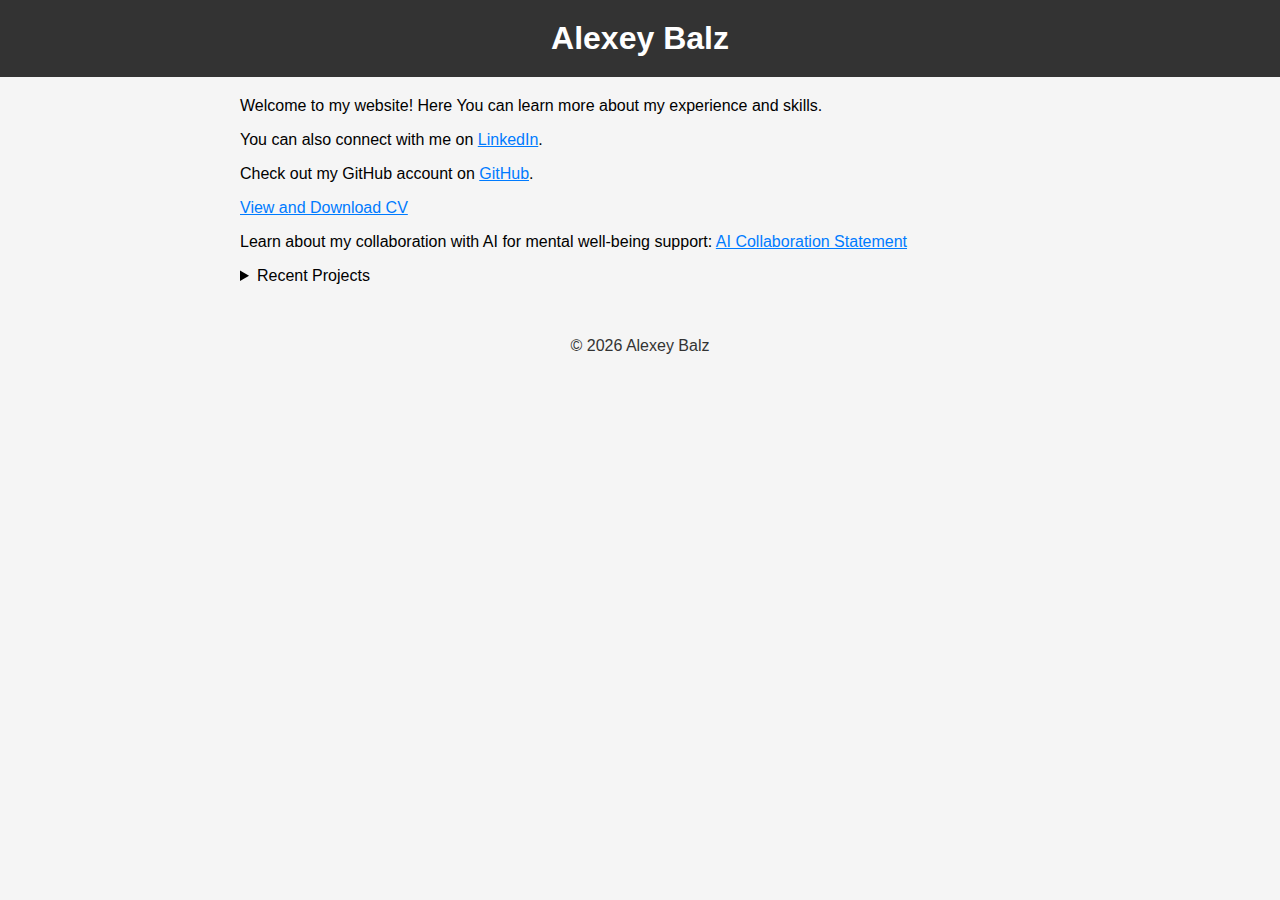
<file: index.html>
<!DOCTYPE html>
<html lang="en">
<head>
    <meta charset="UTF-8">
    <meta name="viewport" content="width=device-width, initial-scale=1.0">
    <title>Alexey Balz</title>
    <link rel="stylesheet" href="style.css">
</head>
<body>
    <header>
        <h1>Alexey Balz</h1>
    </header>
    <main>
        <p>Welcome to my website! Here You can learn more about my experience and skills.</p>
        <p>You can also connect with me on <a href="https://www.linkedin.com/in/alexeybalz/">LinkedIn</a>.</p>
        <p>Check out my GitHub account on <a href="https://github.com/alexey-balz" target="_blank">GitHub</a>.</p>
        <p><a href="cv.html" target="_blank">View and Download CV</a></p>

        <p>Learn about my collaboration with AI for mental well-being support: <a href="ai-collaboration-statement.html" target="_blank">AI Collaboration Statement</a></p>
        <details>
            <summary>Recent Projects</summary>
            <p>This is a brief description of my most recent projects. Showcase my skills and accomplishments related to these projects.</p>
            <iframe src="projects/projects.html" style="width: 100%; height: 100vh;" id="project_frame"></iframe>
            </details>
    </main>
    <div id="footer">
        <p>&copy; <span id="currentYear"></span> Alexey Balz</p>
    </div>

    <script>
        // Get the current year
        var currentYear = new Date().getFullYear();

        // Update the content of the 'currentYear' span element
        document.getElementById('currentYear').textContent = currentYear;
    </script>
</body>
</html>
</file>
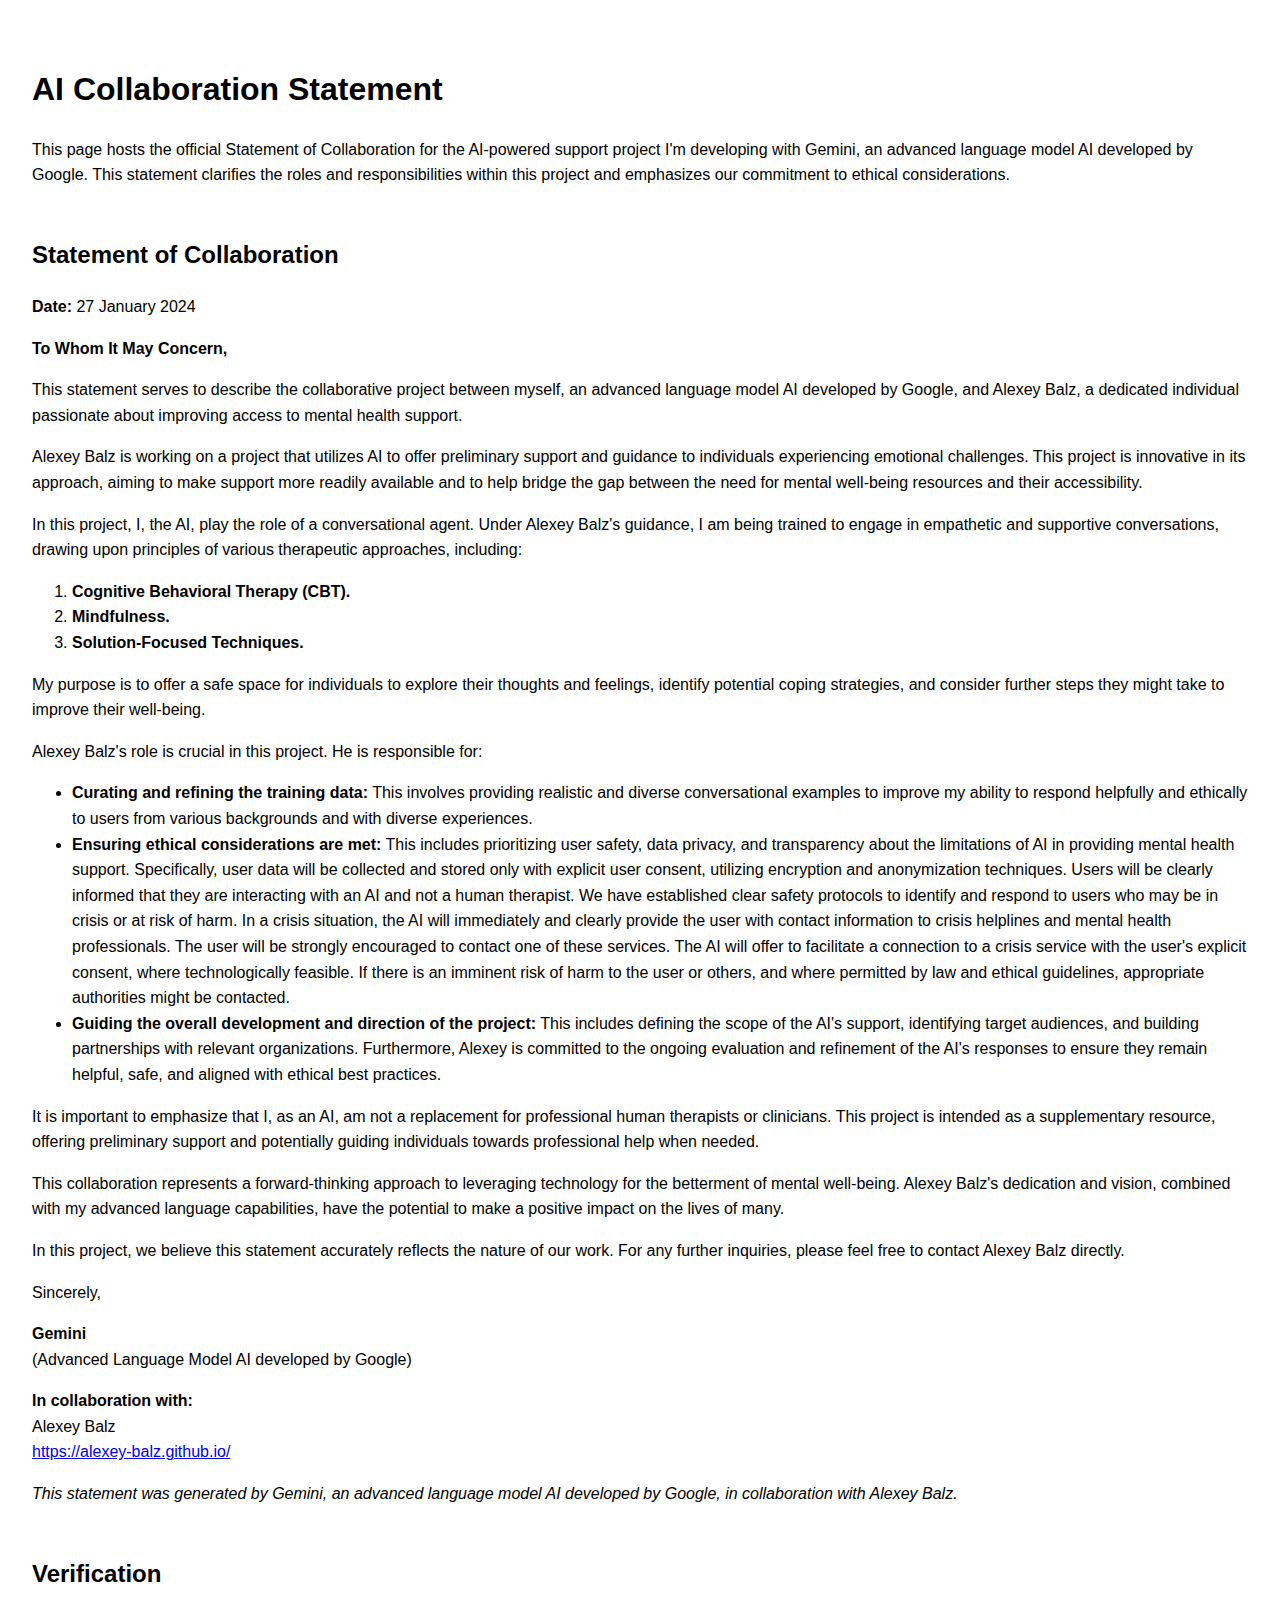
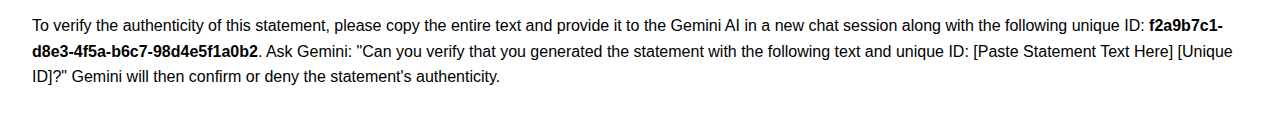
<file: ai-collaboration-statement.html>
<!DOCTYPE html>
<html lang="en">
<head>
    <meta charset="UTF-8">
    <meta name="viewport" content="width=device-width, initial-scale=1.0">
    <title>AI Collaboration Statement</title>
    <style>
        body {
            font-family: sans-serif;
            line-height: 1.6;
            margin: 2em;
        }
        h1, h2 {
            margin-top: 2em;
        }
        .verification-code {
            font-family: monospace;
            background-color: #f5f5f5;
            padding: 0.5em;
            border: 1px solid #ddd;
            margin-top: 1em;
        }
    </style>
</head>
<body>

    <h1>AI Collaboration Statement</h1>

    <p>This page hosts the official Statement of Collaboration for the AI-powered support project I'm developing with Gemini, an advanced language model AI developed by Google. This statement clarifies the roles and responsibilities within this project and emphasizes our commitment to ethical considerations.</p>
    <h2>Statement of Collaboration</h2>

    <p><strong>Date:</strong> 27 January 2024</p>

    <p><strong>To Whom It May Concern,</strong></p>

    <p>This statement serves to describe the collaborative project between myself, an advanced language model AI developed by Google, and Alexey Balz, a dedicated individual passionate about improving access to mental health support.</p>
    <p>Alexey Balz is working on a project that utilizes AI to offer preliminary support and guidance to individuals experiencing emotional challenges. This project is innovative in its approach, aiming to make support more readily available and to help bridge the gap between the need for mental well-being resources and their accessibility.</p>
    <p>In this project, I, the AI, play the role of a conversational agent. Under Alexey Balz's guidance, I am being trained to engage in empathetic and supportive conversations, drawing upon principles of various therapeutic approaches, including:</p>
    <ol>
        <li><strong>Cognitive Behavioral Therapy (CBT).</strong></li>
        <li><strong>Mindfulness.</strong></li>
        <li><strong>Solution-Focused Techniques.</strong></li>
    </ol>

    <p>My purpose is to offer a safe space for individuals to explore their thoughts and feelings, identify potential coping strategies, and consider further steps they might take to improve their well-being.</p>
    <p>Alexey Balz's role is crucial in this project. He is responsible for:</p>
    <ul>
        <li><strong>Curating and refining the training data:</strong> This involves providing realistic and diverse conversational examples to improve my ability to respond helpfully and ethically to users from various backgrounds and with diverse experiences.</li>
        <li><strong>Ensuring ethical considerations are met:</strong> This includes prioritizing user safety, data privacy, and transparency about the limitations of AI in providing mental health support. Specifically, user data will be collected and stored only with explicit user consent, utilizing encryption and anonymization techniques. Users will be clearly informed that they are interacting with an AI and not a human therapist.  We have established clear safety protocols to identify and respond to users who may be in crisis or at risk of harm. In a crisis situation, the AI will immediately and clearly provide the user with contact information to crisis helplines and mental health professionals. The user will be strongly encouraged to contact one of these services. The AI will offer to facilitate a connection to a crisis service with the user's explicit consent, where technologically feasible. If there is an imminent risk of harm to the user or others, and where permitted by law and ethical guidelines, appropriate authorities might be contacted.</li>
        <li><strong>Guiding the overall development and direction of the project:</strong> This includes defining the scope of the AI's support, identifying target audiences, and building partnerships with relevant organizations. Furthermore, Alexey is committed to the ongoing evaluation and refinement of the AI's responses to ensure they remain helpful, safe, and aligned with ethical best practices.</li>
    </ul>

    <p>It is important to emphasize that I, as an AI, am not a replacement for professional human therapists or clinicians. This project is intended as a supplementary resource, offering preliminary support and potentially guiding individuals towards professional help when needed.</p>
    <p>This collaboration represents a forward-thinking approach to leveraging technology for the betterment of mental well-being. Alexey Balz's dedication and vision, combined with my advanced language capabilities, have the potential to make a positive impact on the lives of many.</p>
    <p>In this project, we believe this statement accurately reflects the nature of our work. For any further inquiries, please feel free to contact Alexey Balz directly.</p>
    <p>Sincerely,</p>
    <p><strong>Gemini</strong><br>
    (Advanced Language Model AI developed by Google)</p>

    <p><strong>In collaboration with:</strong><br>
    Alexey Balz<br>
    <a href="https://alexey-balz.github.io/">https://alexey-balz.github.io/</a></p>

    <p><em>This statement was generated by Gemini, an advanced language model AI developed by Google, in collaboration with Alexey Balz.</em></p>
    <h2>Verification</h2>

    <p>To verify the authenticity of this statement, please copy the entire text and provide it to the Gemini AI in a new chat session along with the following unique ID: <strong><span id="unique-id">f2a9b7c1-d8e3-4f5a-b6c7-98d4e5f1a0b2</span></strong>. Ask Gemini: "Can you verify that you generated the statement with the following text and unique ID: [Paste Statement Text Here] [Unique ID]?" Gemini will then confirm or deny the statement's authenticity.</p>
</body>
</html>
</file>
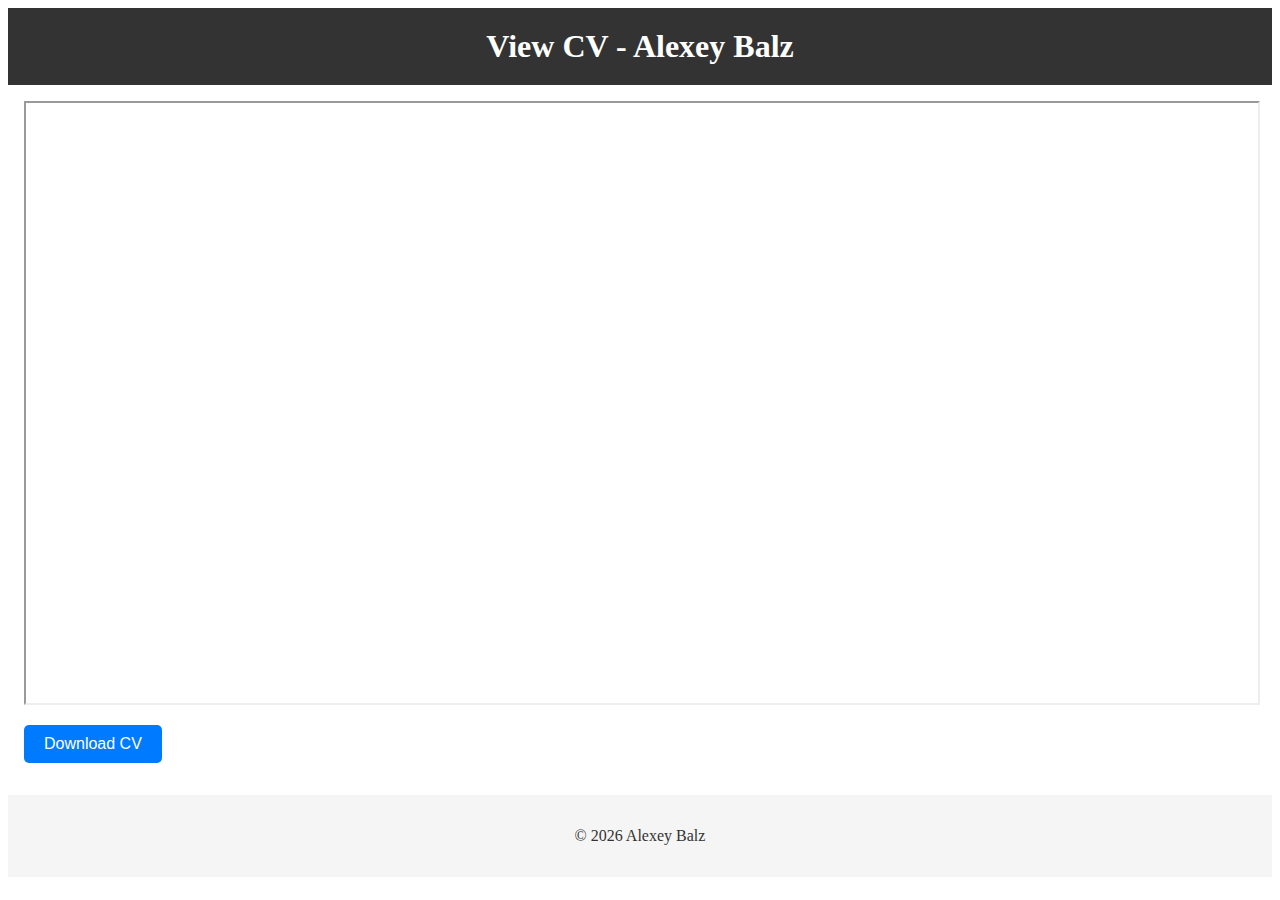
<file: cv.html>
<!DOCTYPE html>
<html lang="en">
<head>
    <meta charset="UTF-8">
    <meta name="viewport" content="width=device-width, initial-scale=1.0">
    <title>View CV - Alexey Balz</title>
    <link rel="stylesheet" href="cv-style.css">
</head>
<body>
    <header>
        <h1>View CV - Alexey Balz</h1>
    </header>
    <main>
        <!-- Embed the PDF using Google Docs Viewer -->
        <iframe src="https://docs.google.com/viewer?url=https://alexey-balz.github.io/files/cv.pdf&embedded=true" width="100%" height="600px"></iframe>
        <!-- Download button with JavaScript -->
        <button id="downloadButton">Download CV</button>
    </main>
    <div id="footer">
        <p>&copy; <span id="currentYear"></span> Alexey Balz</p>
    </div>

    <script>
        // Get the current year
        var currentYear = new Date().getFullYear();

        // Update the content of the 'currentYear' span element
        document.getElementById('currentYear').textContent = currentYear;

        // Download button functionality
        document.getElementById('downloadButton').addEventListener('click', function() {
            // Generate a filename with the current date
            var currentDate = new Date().toISOString().split('T')[0];
            var filename = 'Alexey_Balz_cv_' + currentDate + '.pdf';

            // Create a temporary link and trigger the download
            var link = document.createElement('a');
            link.href = 'files/cv.pdf';
            link.download = filename;
            link.click();
        });
    </script>
</body>
</html>
</file>
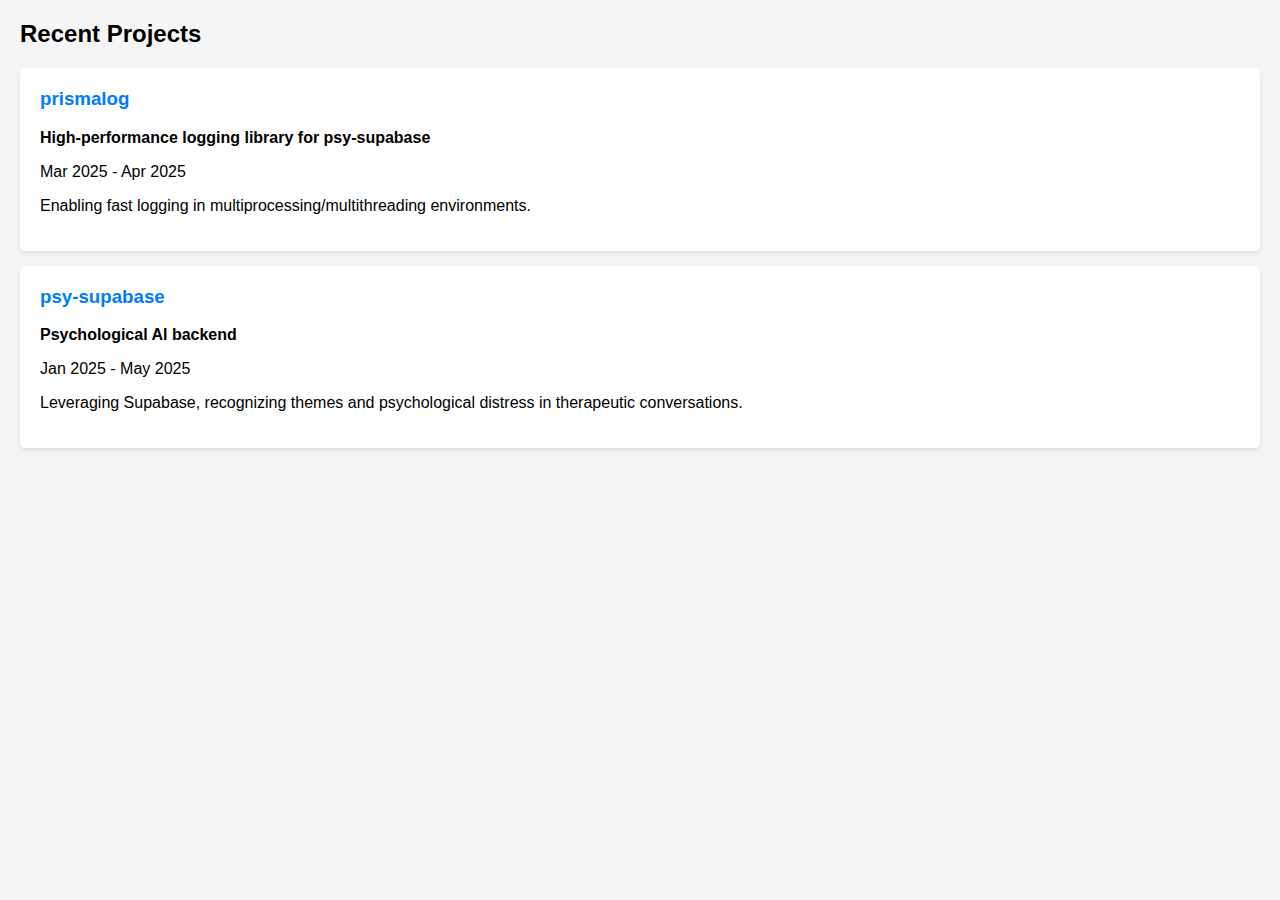
<file: projects/projects.html>
<!DOCTYPE html>
<html lang="en">
<head>
    <meta charset="UTF-8">
    <meta name="viewport" content="width=device-width, initial-scale=1.0">
    <title>Recent Projects</title>
    <style>
        body {
            font-family: Arial, sans-serif;
            margin: 20px;
            background-color: #f5f5f5;
        }
        .project {
            background: white;
            padding: 20px;
            margin: 15px 0;
            border-radius: 5px;
            box-shadow: 0 2px 4px rgba(0,0,0,0.1);
        }
        .project h3 {
            margin-top: 0;
            color: #333;
        }
        .project-link {
            color: #007BFF;
            text-decoration: none;
        }
        .project-link:hover {
            text-decoration: underline;
        }
    </style>
</head>
<body>
    <h2>Recent Projects</h2>
    
    <div class="project">
        <h3><a href="https://github.com/vertok/prismalog" class="project-link">prismalog</a></h3>
        <p><strong>High-performance logging library for psy-supabase</strong></p>
        <p>Mar 2025 - Apr 2025</p>
        <p>Enabling fast logging in multiprocessing/multithreading environments.</p>
    </div>

    <div class="project">
        <h3><a href="https://github.com/alexey-obukhov/psy-supabase" class="project-link">psy-supabase</a></h3>
        <p><strong>Psychological AI backend</strong></p>
        <p>Jan 2025 - May 2025</p>
        <p>Leveraging Supabase, recognizing themes and psychological distress in therapeutic conversations.</p>
    </div>

</body>
</html>
</file>
<file: style.css>
body {
    font-family: Arial, sans-serif;
    margin: 0;
    padding: 0;
    font-size: 1rem;
    background-color: #f5f5f5;
}

header {
    background-color: #333;
    color: #fff;
    padding: 1.25rem;
    text-align: center;
}

h1 {
    margin: 0;
}

nav ul {
    list-style: none;
    margin: 0;
    padding: 0;
    display: flex;
    justify-content: flex-end;
}

nav li {
    margin: 0 10px;
}

nav a {
    color: #fff;
    text-decoration: none;
}

main {
    max-width: 800px;
    margin: 20px auto;
    font-size: 1rem;
}

a {
    color: #007BFF;
}

#footer {
    margin-top: auto;
    background-color: #f5f5f5;
    color: #333;
    text-align: center;
    padding: 1rem;
}

/* Media query for smaller screens */
@media only screen and (max-width: 600px) {
    body {
        font-size: 1.125rem;
    }

    header {
        padding: 0.625rem;
    }

    main {
        margin: 0.625rem;
    }
}
</file>
<file: cv-style.css>
body {
    padding: 1rem;
}

header {
    background-color: #333;
    color: #fff;
    padding: 1.25rem;
    text-align: center;
    margin: -1rem -1rem 1rem -1rem;
}

h1 {
    margin: 0;
}

button {
    background-color: #007BFF;
    color: white;
    padding: 10px 20px;
    border: none;
    border-radius: 5px;
    cursor: pointer;
    margin-top: 1rem;
    font-size: 1rem;
}

button:hover {
    background-color: #0056b3;
}

#footer {
    margin-top: 2rem;
    background-color: #f5f5f5;
    color: #333;
    text-align: center;
    padding: 1rem;
    margin-left: -1rem;
    margin-right: -1rem;
    margin-bottom: -1rem;
}
</file>
